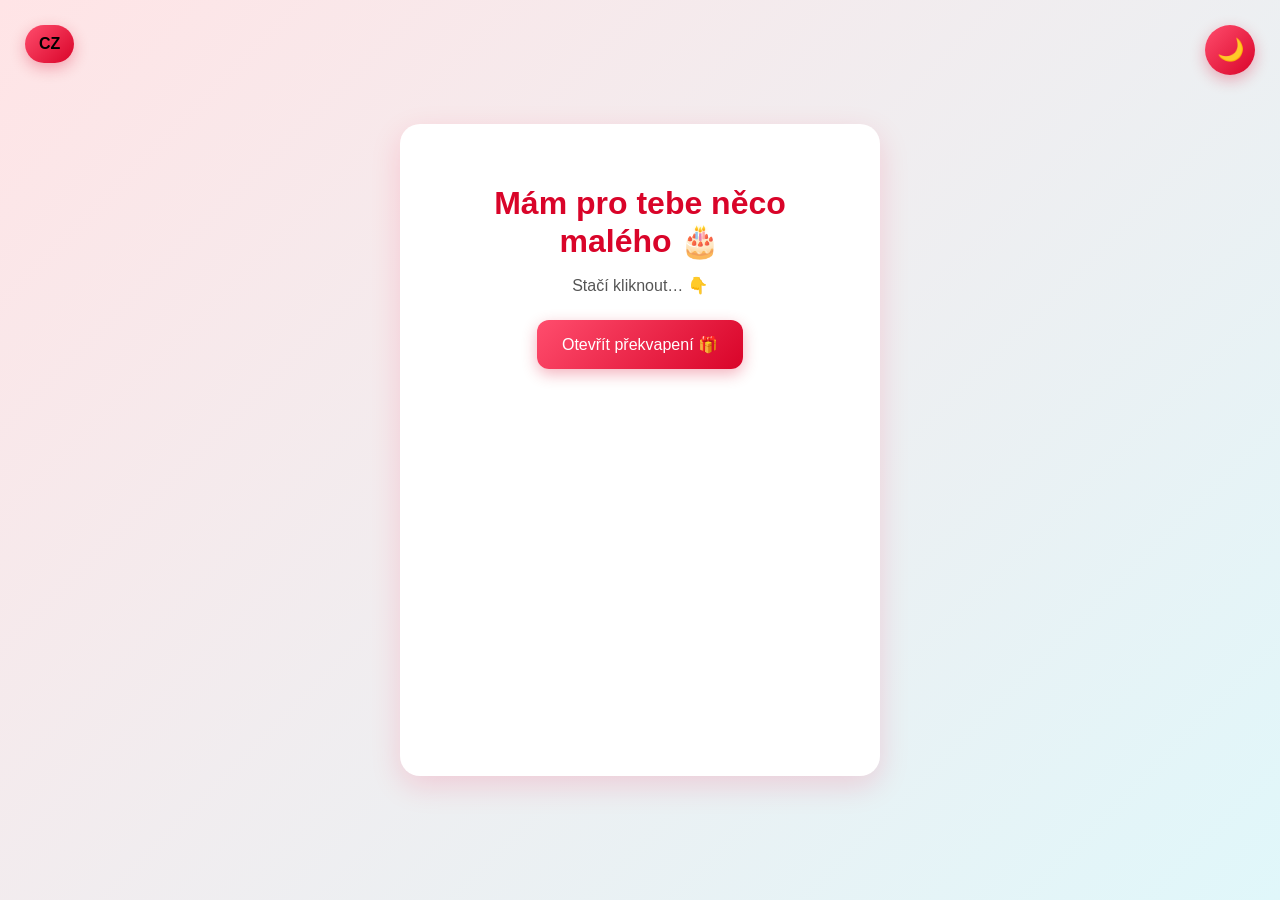
<file: index.html>
<!DOCTYPE html>
<html lang="cs">

<head>
    <meta charset="UTF-8">
    <meta name="viewport" content="width=device-width, initial-scale=1.0">
    <title>Speciální pozvánka</title>
    <link rel="stylesheet" href="style.css">
</head>

<body>
    <button class="theme-toggle" onclick="toggleTheme()" id="themeBtn">
        🌙
    </button>
    <button class="lang-toggle" onclick="toggleLang()" id="langBtn">
        CZ
    </button>
    <div class="card">
        <h1>
            <h1 id="title">Mám pro tebe něco malého 🎂</h1>
        </h1>
        <p id="subtitle">Stačí kliknout…👇</p>

        <button onclick="showTicket()" id="openBtn">Otevřít překvapení 🎁</button>
        <div class="ticket hidden" id="ticket" class="ticket">
            <h2 id="ticketTitle">🎟️ Vstupenka do zoo</h2>
            <p id="motto">Protože zoo by neměla zůstat jen plánem…</p>
            <p id="companion"><strong>Doprovod:</strong> Viktor</p>
            <p id="validity"><strong>Platnost:</strong> až bude hezky 🙂</p>
            <p id="dresscode"><strong>Dresscode:</strong> něco, v čem ti to bude slušet (takže cokoliv)</p>

            <a href="ticket.pdf" download class="download-btn">
                <button id="downloadBtn">Stáhnout vstupenku 📄</button>
            </a>
        </div>
    </div>

    <script>
        function showTicket() {
            document.getElementById("ticket").classList.add("show");
        }
        function toggleTheme() {
            const body = document.body;
            const btn = document.getElementById("themeBtn");

            body.classList.toggle("dark");

            // animace
            btn.classList.add("rotate");

            setTimeout(() => {
                btn.classList.remove("rotate");

                // změna ikonky
                if (body.classList.contains("dark")) {
                    btn.innerText = "☀️";
                    localStorage.setItem("theme", "dark");
                } else {
                    btn.innerText = "🌙";
                    localStorage.setItem("theme", "light");
                }
            }, 200);
        }

        window.onload = () => {
            const savedTheme = localStorage.getItem("theme");

            if (savedTheme === "dark") {
                document.body.classList.add("dark");
                document.getElementById("themeBtn").innerText = "☀️";
            }
        };

        let currentLang = localStorage.getItem("lang") || "cz";

        const translations = {
            cz: {
                title: "Mám pro tebe něco malého 🎂",
                subtitle: "Stačí kliknout… 👇",
                openBtn: "Otevřít překvapení 🎁",
                ticketTitle: "🎟️ Vstupenka do zoo",
                motto: "Protože zoo by neměla zůstat jen plánem…",
                companion: "<strong>Doprovod:</strong> Viktor",
                validity: "<strong>Platnost:</strong> až bude hezky 🙂",
                dresscode: "<strong>Dresscode:</strong> něco, v čem ti to bude slušet (takže cokoliv)",
                downloadBtn: "Stáhnout vstupenku 📄"
            },
            ua: {
                title: "У мене є для тебе маленький сюрприз 🎂",
                subtitle: "Просто натисни… 👇",
                openBtn: "Відкрити сюрприз 🎁",
                ticketTitle: "🎟️ Квиток до зоопарку",
                motto: "Бо зоопарк не має залишитися лише планом…",
                companion: "<strong>Супровід:</strong> Віктор",
                validity: "<strong>Термін дії:</strong> коли буде гарна погода 🙂",
                dresscode: "<strong>Дрескод:</strong> щось, у чому ти будеш виглядати чудово (тобто будь-що)</p>",
                downloadBtn: "Завантажити квиток 📄"
            }
        };

        function applyLang(lang) {
            document.getElementById("title").innerText = translations[lang].title;
            document.getElementById("subtitle").innerText = translations[lang].subtitle;
            document.getElementById("openBtn").innerText = translations[lang].openBtn;
            document.getElementById("ticketTitle").innerText = translations[lang].ticketTitle;

            document.getElementById("motto").innerText = translations[lang].motto;

            document.getElementById("companion").innerHTML = translations[lang].companion;
            document.getElementById("validity").innerHTML = translations[lang].validity;
            document.getElementById("dresscode").innerHTML = translations[lang].dresscode;

            document.getElementById("downloadBtn").innerText = translations[lang].downloadBtn;

            localStorage.setItem("lang", lang);
        }

        function toggleLang() {
            const current = localStorage.getItem("lang") || "cz";
            const newLang = current === "cz" ? "ua" : "cz";

            applyLang(newLang);

            document.getElementById("langBtn").innerText = newLang.toUpperCase();
        }

        // načtení při startu
        window.onload = function () {
            applyLang(currentLang);

            const theme = localStorage.getItem("theme");
            if (theme === "dark") {
                document.body.classList.add("dark");
            }
        };

    </script>

</body>

</html>
</file>
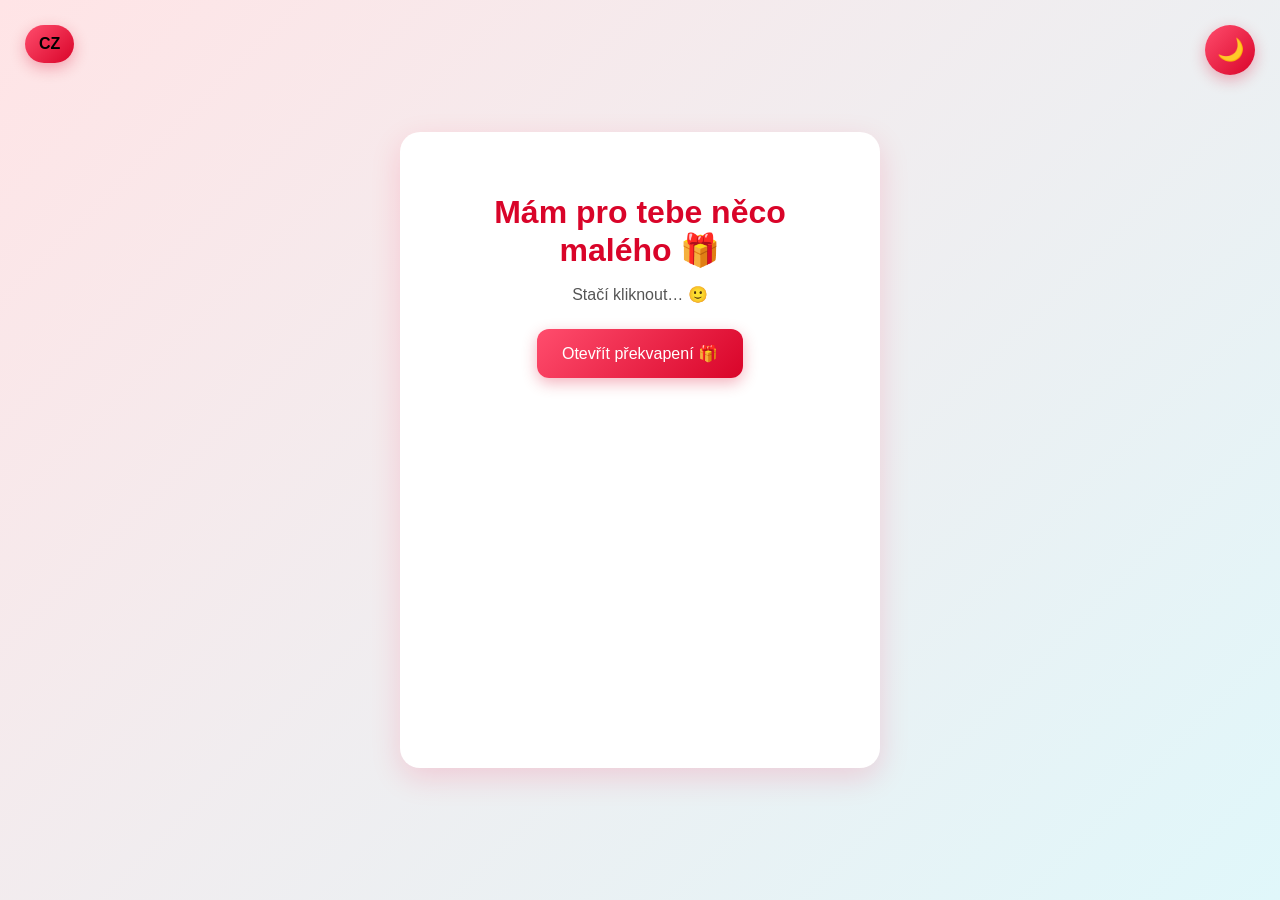
<file: darek.html>
<!DOCTYPE html>
<html lang="cs">

<head>
    <meta charset="UTF-8">
    <meta name="viewport" content="width=device-width, initial-scale=1.0">
    <title>Speciální pozvánka</title>
    <link rel="stylesheet" href="style.css">
</head>

<body>
    <button class="theme-toggle" onclick="toggleTheme()" id="themeBtn">
        🌙
    </button>
    <button class="lang-toggle" onclick="toggleLang()" id="langBtn">
        CZ
    </button>
    <div class="card">
        <h1>
            <h1 id="title">Mám pro tebe něco malého 🎁</h1>
        </h1>
        <p id="subtitle">Stačí kliknout… 🙂</p>

        <button onclick="showTicket()" id="openBtn">Otevřít překvapení 🎁</button>
        <div class="ticket hidden" id="ticket" class="ticket">
            <h2 id="ticketTitle">🎟️ Vstupenka do zoo</h2>
            <p id="motto">Protože zoo by neměla zůstat jen plánem…</p>
            <p id="companion"><strong>Doprovod:</strong> Viktor 😄</p>
            <p id="validity"><strong>Platnost:</strong> až bude hezky 🙂</p>
            <p id="dresscode"><strong>Dresscode:</strong> něco, v čem ti to bude slušet</p>

            <a href="tabulky.pdf" download class="download-btn">
                <button id="downloadBtn">Stáhnout vstupenku 📄</button>
            </a>
        </div>
    </div>

    <script>
        function showTicket() {
            document.getElementById("ticket").classList.add("show");
        }
        function toggleTheme() {
            const body = document.body;
            const btn = document.getElementById("themeBtn");

            body.classList.toggle("dark");

            // animace
            btn.classList.add("rotate");

            setTimeout(() => {
                btn.classList.remove("rotate");

                // změna ikonky
                if (body.classList.contains("dark")) {
                    btn.innerText = "☀️";
                    localStorage.setItem("theme", "dark");
                } else {
                    btn.innerText = "🌙";
                    localStorage.setItem("theme", "light");
                }
            }, 200);
        }

        window.onload = () => {
            const savedTheme = localStorage.getItem("theme");

            if (savedTheme === "dark") {
                document.body.classList.add("dark");
                document.getElementById("themeBtn").innerText = "☀️";
            }
        };

        let currentLang = localStorage.getItem("lang") || "cz";

        const translations = {
            cz: {
                title: "Mám pro tebe něco malého 🎁",
                subtitle: "Stačí kliknout… 🙂",
                openBtn: "Otevřít překvapení 🎁",
                ticketTitle: "🎟️ Vstupenka do zoo",
                motto: "Protože zoo by neměla zůstat jen plánem…",
                companion: "<strong>Doprovod:</strong> Viktor 😄",
                validity: "<strong>Platnost:</strong> až bude hezky 🙂",
                dresscode: "<strong>Dresscode:</strong> něco, v čem ti to bude slušet",
                downloadBtn: "Stáhnout vstupenku 📄"
            },
            ua: {
                title: "У мене є для тебе маленький сюрприз 🎁",
                subtitle: "Просто натисни… 🙂",
                openBtn: "Відкрити сюрприз 🎁",
                ticketTitle: "🎟️ Квиток до зоопарку",
                motto: "Бо зоопарк не має залишитися лише планом…",
                companion: "<strong>Супровід:</strong> Viktor 😄",
                validity: "<strong>Дійсний:</strong> коли буде гарна погода 🙂",
                dresscode: "<strong>Дрескод:</strong> щось, у чому тобі буде гарно",
                downloadBtn: "Завантажити квиток 📄"
            }
        };

        function applyLang(lang) {
            document.getElementById("title").innerText = translations[lang].title;
            document.getElementById("subtitle").innerText = translations[lang].subtitle;
            document.getElementById("openBtn").innerText = translations[lang].openBtn;
            document.getElementById("ticketTitle").innerText = translations[lang].ticketTitle;

            document.getElementById("motto").innerText = translations[lang].motto;

            document.getElementById("companion").innerHTML = translations[lang].companion;
            document.getElementById("validity").innerHTML = translations[lang].validity;
            document.getElementById("dresscode").innerHTML = translations[lang].dresscode;

            document.getElementById("downloadBtn").innerText = translations[lang].downloadBtn;

            localStorage.setItem("lang", lang);
        }

        function toggleLang() {
            const current = localStorage.getItem("lang") || "cz";
            const newLang = current === "cz" ? "ua" : "cz";

            applyLang(newLang);

            document.getElementById("langBtn").innerText = newLang.toUpperCase();
        }

        // načtení při startu
        window.onload = function () {
            applyLang(currentLang);

            const theme = localStorage.getItem("theme");
            if (theme === "dark") {
                document.body.classList.add("dark");
            }
        };

    </script>

</body>

</html>
</file>
<file: style.css>
body {
            transition: background-color 0.4s ease, color 0.4s ease;
        }

        .ticket,
        .lang-toggle,
        .theme-toggle,
        .download-btn button {
            transition: all 0.3s ease;
        }

        body {
            margin: 0;
            font-family: 'Segoe UI', Tahoma, sans-serif;
            background: linear-gradient(135deg, #ffe4e6, #e0f7fa);
            display: flex;
            justify-content: center;
            align-items: center;
            height: 100vh;
            text-align: center;
        }

        .card {
            background: white;
            padding: 40px;
            border-radius: 20px;
            box-shadow: 0 10px 30px rgba(255, 0, 60, 0.15);
            max-width: 400px;
            opacity: 0;
            transform: translateY(20px);
            animation: fadeIn 1s ease forwards;
        }

        @keyframes fadeIn {
            to {
                opacity: 1;
                transform: translateY(0);
            }
        }

        h1 {
            margin-bottom: 10px;
            color: #d90429;
        }

        p {
            color: #555;
            margin-bottom: 20px;
        }

        button {
            background: linear-gradient(135deg, #ff4d6d, #d90429);
            border: none;
            color: white;
            padding: 15px 25px;
            border-radius: 12px;
            font-size: 16px;
            cursor: pointer;
            transition: 0.3s;
            margin: 5px;
            box-shadow: 0 5px 15px rgba(217, 4, 41, 0.3);
        }

        button:hover {
            transform: scale(1.08);
            box-shadow: 0 8px 20px rgba(217, 4, 41, 0.5);
        }

        button:active {
            transform: scale(0.95);
        }

        .ticket {
            margin-top: 20px;
            padding: 20px;
            border: 2px dashed #d90429;
            border-radius: 15px;
            background: #fff5f7;

            opacity: 0;
            transform: translateY(10px);
            transition: 0.5s ease;
        }

        .ticket.show {
            opacity: 1;
            transform: translateY(0);
        }

        .download-btn {
            display: inline-block;
            text-decoration: none;
        }

        :root {
            --bg: linear-gradient(135deg, #ffe4e6, #e0f7fa);
            --card: white;
            --text: #000;
            --subtext: #555;
            --accent: #d90429;
        }

        body.dark {
            --bg: linear-gradient(135deg, #1a1a1a, #2a2a2a);
            --card: #2f2f2f;
            --text: #f1f1f1;
            --subtext: #bbb;
            --accent: #ff4d6d;
        }

        body {
            background: var(--bg);
            color: var(--text);
            transition: 0.3s;
        }

        .card {
            background: var(--card);
            color: var(--text);
            transition: 0.3s;
        }

        p {
            color: var(--subtext);
        }

        h1 {
            color: var(--accent);
        }

        .ticket {
            background: rgba(255, 0, 60, 0.05);
            border-color: var(--accent);
        }

        body.dark .ticket {
            background: rgba(255, 255, 255, 0.05);
        }

        .theme-toggle {
            position: fixed;
            top: 20px;
            right: 20px;

            width: 50px;
            height: 50px;

            display: flex;
            align-items: center;
            justify-content: center;

            border-radius: 50%;
            border: none;
            cursor: pointer;

            font-size: 22px;
        }

        .theme-toggle:hover {
            transform: scale(1.1);
        }

        .lang-toggle {
            position: fixed;
            top: 20px;
            left: 20px;

            padding: 10px 14px;

            border-radius: 20px;
            border: none;

            background-color: rgba(255, 255, 255, 0.7);
            color: black;

            font-weight: bold;
            cursor: pointer;

            backdrop-filter: blur(5px);
        }

        body.dark .lang-toggle {
            background-color: rgba(30, 30, 30, 0.7);
            color: white;
        }

        body.dark .theme-toggle {
            background-color: rgba(30, 30, 30, 0.7);
            color: white;
        }

        .lang-toggle:hover,
        .theme-toggle:hover {
            transform: scale(1.05);
            transition: 0.2s;
        }

        .theme-toggle.rotate {
            transform: rotate(180deg) scale(1.2);
        }

        body.dark .ticket {
            box-shadow: 0 0 20px rgba(255, 0, 0, 0.2);
        }

        .theme-toggle:hover {
            transform: scale(1.1);
        }

        .ticket {
            opacity: 1;
            transform: translateY(0) scale(1);
        }

        /* výchozí skrytý stav */
        .ticket.hidden {
            opacity: 0;
            transform: translateY(50px) scale(0.95);
        }

        /* animace */
        .ticket.show {
            animation: ticketReveal 0.8s ease forwards;
        }

        @keyframes ticketReveal {
            0% {
                opacity: 0;
                transform: translateY(80px) scale(0.9);
            }

            60% {
                opacity: 1;
                transform: translateY(-10px) scale(1.02);
            }

            100% {
                opacity: 1;
                transform: translateY(0) scale(1);
            }
        }

        .ticket.show {
            animation: ticketReveal 0.8s ease forwards, pulse 2s ease 1s infinite;
        }

        @keyframes pulse {

            0%,
            100% {
                transform: scale(1);
            }

            50% {
                transform: scale(1.01);
            }
        }
</file>
